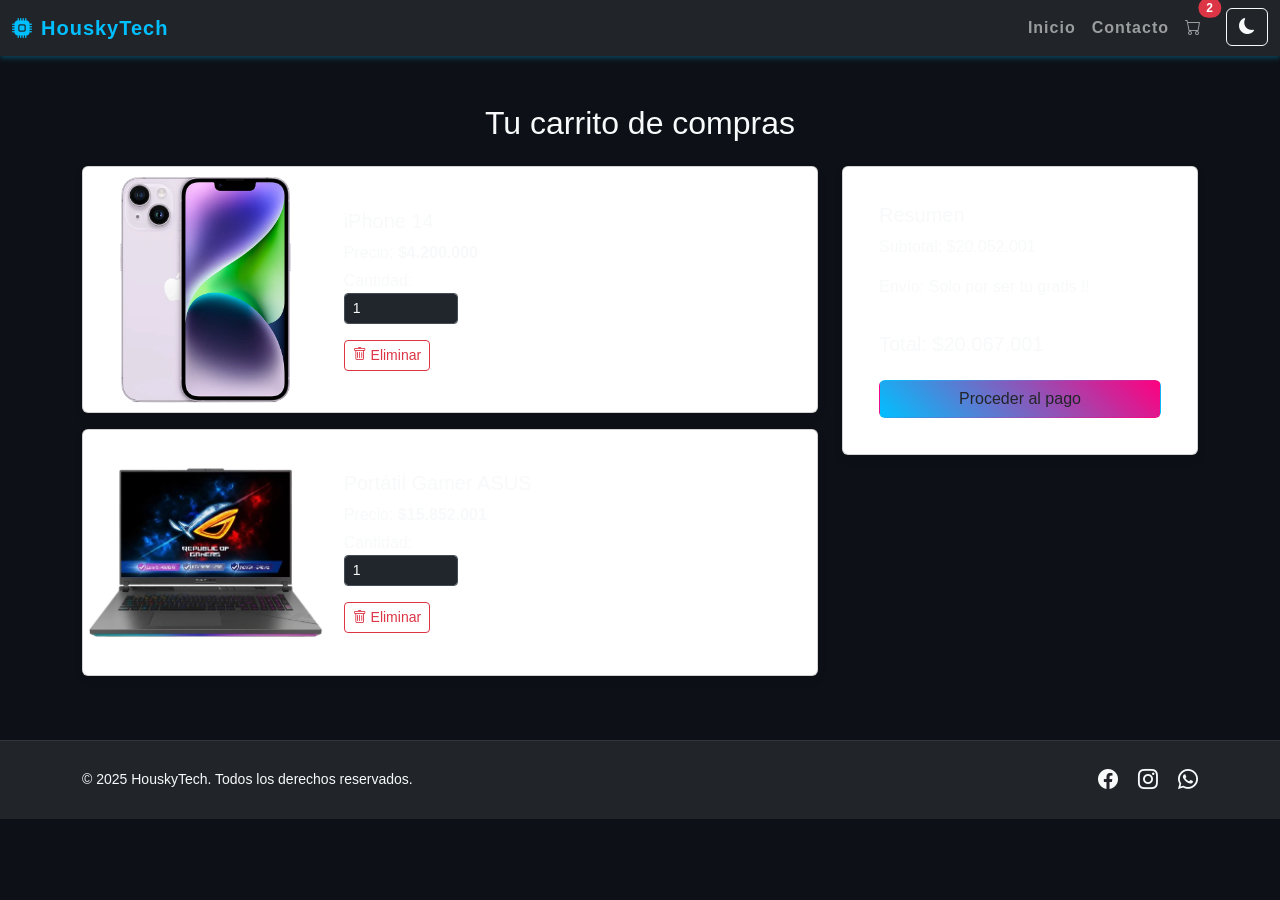
<file: Alexis/carrito.html>
<!DOCTYPE html>
<html lang="es">
<head>
    <meta charset="UTF-8" />
    <meta name="viewport" content="width=device-width, initial-scale=1.0" />
    <title>Carrito - HouskyTech</title>
<link rel="stylesheet" href="https://cdn.jsdelivr.net/npm/bootstrap@5.3.3/dist/css/bootstrap.min.css" />
    <link rel="stylesheet" href="https://cdn.jsdelivr.net/npm/bootstrap-icons@1.10.5/font/bootstrap-icons.css" />
    <link rel="stylesheet" href="/css/alexis.css" />
    <link rel="icon" type="image/x-icon" href="/images/favicon.ico">
    <link
    href="https://fonts.googleapis.com/css2?family=Michroma&display=swap"
    rel="stylesheet"
    />
    <link
    href="https://cdn.jsdelivr.net/npm/bootstrap@5.3.7/dist/css/bootstrap.min.css"
    rel="stylesheet"
    integrity="sha384-LN+7fdVzj6u52u30Kp6M/trliBMCMKTyK833zpbD+pXdCLuTusPj697FH4R/5mcr"
    />
    <link rel="stylesheet" href="https://cdn.jsdelivr.net/npm/bootstrap-icons@1.10.5/font/bootstrap-icons.css">
    <link rel="preconnect" href="https://fonts.googleapis.com" />
    <link rel="preconnect" href="https://fonts.gstatic.com" crossorigin />
</head>
</head>
<body class="pagina-carrito">
    <!-- nav -->
<header>     
    <nav class="navbar navbar-expand-lg navbar-dark bg-dark sticky-top">
        <div class="container-fluid">
            <a class="navbar-brand" href="/pages/alexis.html">
                <i class="bi bi-cpu-fill me-2"></i>HouskyTech
            </a>
        <button class="navbar-toggler" type="button" data-bs-toggle="collapse" data-bs-target="#navbarContent">
            <span class="navbar-toggler-icon"></span>
        </button>
        <!-- opciones del nav -->
        <div class="collapse navbar-collapse" id="navbarContent">
            <ul class="navbar-nav ms-auto">
                <li class="nav-item"><a class="nav-link" href="/pages/alexis.html">Inicio</a></li>
                <!-- <li class="nav-item"><a class="nav-link active" href="#">Productos</a></li> -->
                <li class="nav-item"><a class="nav-link" href="#contacto">Contacto</a></li>
            
            <!-- Imagen pal carro-->
            <li class="nav-item">
                <a class="nav-link position-relative" href="">
                <i class="bi bi-cart"></i>
                    <span class="position-absolute top-0 start-100 translate-middle badge rounded-pill bg-danger">
                        2   
                    </span>
                </a>
            </li>
            <!-- modo oscuro -->
                <li class="nav-item">
                    <button id="modoOscuroBtn" class="btn btn-outline-light ms-3">
                        <i class="bi bi-moon-fill"></i>
                    </button>
                </li>
            </ul>
        </div>
        </div>
    </nav>
</header>
<!--  -->
<section>
    <main class="container my-5">
        <h2 class="text-center text-light mb-4">Tu carrito de compras</h2>
        <div class="row">
            <!-- Lista de productos -->
            <div class="col-md-8">
                <!-- item iphone -->
                <div class="card mb-3 carrito-item hover-scale">
                    <div class="row g-0 align-items-center">
                        <div class="col-4">
                            <img src="/images/iphone 14.webp" class="img-fluid rounded-start" alt="iPhone 14" />
                        </div>
                        <div class="col-8">
                            <div class="card-body text-light">
                                <h5 class="card-title">iPhone 14</h5>
                                <p class="card-text mb-1">Precio: <strong>$4.200.000</strong></p>
                                <p class="card-text">Cantidad: <input type="number" class="form-control form-control-sm w-25 cantidad-input" value="1" min="1" data-precio="4200000" /></p>
                                <button class="btn btn-sm btn-outline-danger"><i class="bi bi-trash"></i> Eliminar</button>
                            </div>
                        </div>
                    </div>
                </div>
                <!-- item pc -->
                <div class="card mb-3 carrito-item">
                    <div class="row g-0 align-items-center">
                        <div class="col-4">
                            <img src="/images/Portatil_gamer-removebg-preview.png" class="img-fluid rounded-start" alt="Portátil Gamer" />
                        </div>
                        <div class="col-8">
                            <div class="card-body text-light">
                                <h5 class="card-title">Portátil Gamer ASUS</h5>
                                <p class="card-text mb-1">Precio: <strong>$15.852.001</strong></p>
                                <p class="card-text">Cantidad: <input type="number" class="form-control form-control-sm w-25 cantidad-input" value="1" min="1" data-precio="15852001" /></p>
                                <button class="btn btn-sm btn-outline-danger"><i class="bi bi-trash"></i> Eliminar</button>
                            </div>
                        </div>
                    </div>
                </div>
            </div>
            <!-- Resumen del pedido -->
            <div class="col-md-4">
                <div class="card resumen-carrito text-light">
                    <div class="card-body">
                        <h5 class="card-title">Resumen</h5>
                        <p class="card-text">Subtotal: $<span id="subtotal">20.052.001</span></p>
                        <p class="card-text">Envío: <span id="envio">Solo por ser tu gratis !!</span></p>
                        <hr class="border-light">
                        <h5>Total: $<span id="total">20.067.001</span></h5>
                        <a href="" class="btn boton-carrito btn-glow w-100 mt-3">Proceder al pago</a>
                    </div>
                </div>
            </div>
        </div>
    </main>
</section>
<!-- FOOTER -->
<footer id="contacto" class="bg-dark text-light py-4">
    <div class="container">
        <div class="row text-center text-md-start align-items-center">  
            <!-- Texto -->
            <div class="col-12 col-md-6 mb-3 mb-md-0">
                <p class="mb-0">&copy; 2025 HouskyTech. Todos los derechos reservados.</p>
            </div>
            <!-- Redes sociales -->
            <div class="col-12 col-md-6 text-center text-md-end">
                <a href="#" class="text-light me-3"><i class="bi bi-facebook fs-5"></i></a>
                <a href="https://www.instagram.com/alexhousky/" target="_blank" class="text-light me-3"><i class="bi bi-instagram fs-5"></i></a>
                <a href="#" class="text-light"><i class="bi bi-whatsapp fs-5"></i></a>
            </div>
        </div>
    </div>
</footer>
<script src="/Alexis/js.js"></script>
<script src="https://cdn.jsdelivr.net/npm/bootstrap@5.3.7/dist/js/bootstrap.bundle.min.js"></script>
</body>
</html>
</file>
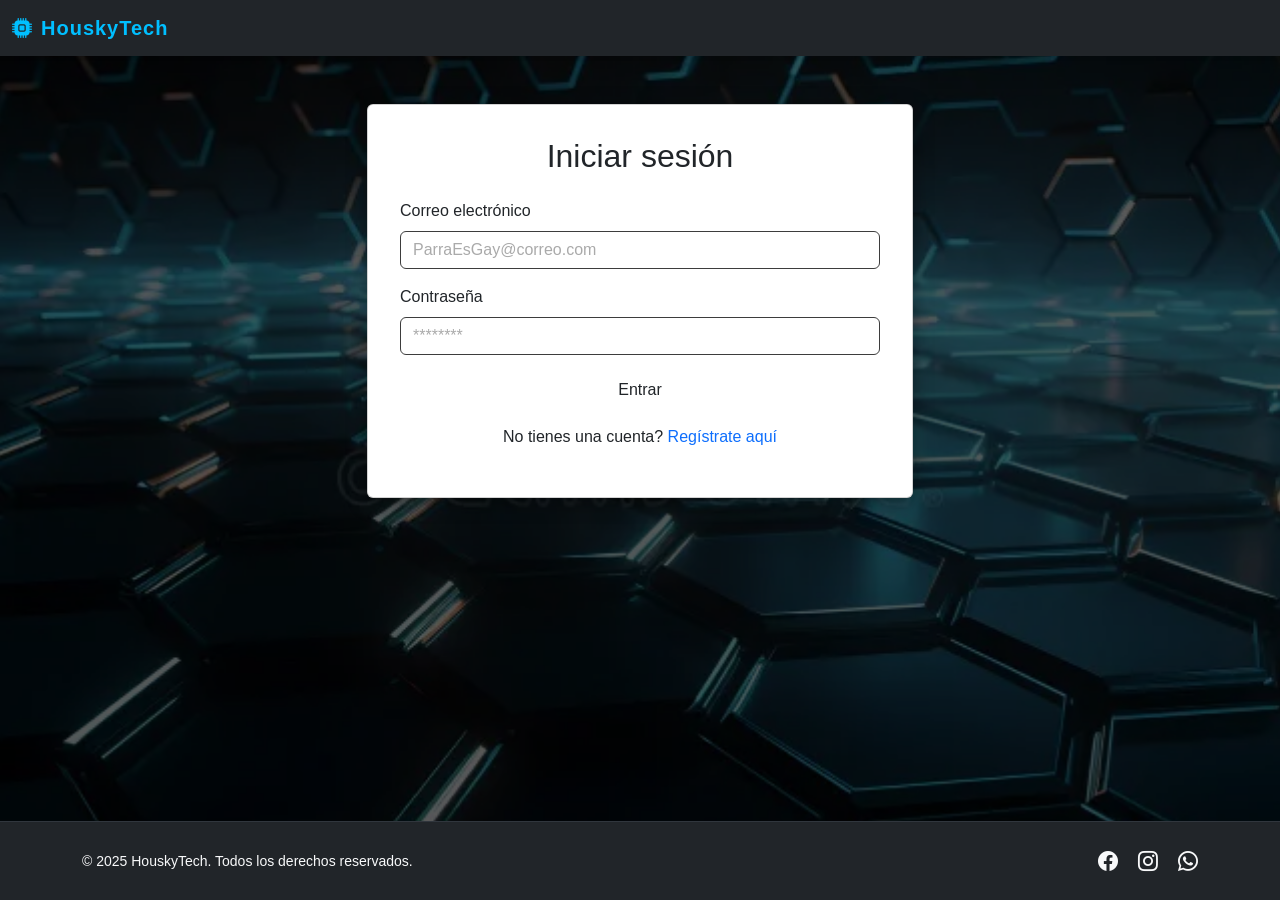
<file: Alexis/login.html>
<!DOCTYPE html>
<html class="html-login" lang="es">
<head >
    <meta charset="UTF-8" />
    <meta name="viewport" content="width=device-width, initial-scale=1.0" />
    <title>Incio Sesion - HouskyTech</title>
    <link href="https://cdn.jsdelivr.net/npm/bootstrap@5.3.7/dist/css/bootstrap.min.css" rel="stylesheet" />
    <link rel="stylesheet" href="https://cdn.jsdelivr.net/npm/bootstrap-icons@1.10.5/font/bootstrap-icons.css" />
    <link rel="stylesheet" href="/css/alexis.css" />
    <link rel="icon" type="image/x-icon" href="/images/favicon.ico">
    <link
    href="https://fonts.googleapis.com/css2?family=Michroma&display=swap"
    rel="stylesheet"
    />
    <link
    href="https://cdn.jsdelivr.net/npm/bootstrap@5.3.7/dist/css/bootstrap.min.css"
    rel="stylesheet"
    integrity="sha384-LN+7fdVzj6u52u30Kp6M/trliBMCMKTyK833zpbD+pXdCLuTusPj697FH4R/5mcr"
    />
    <link rel="preconnect" href="https://fonts.googleapis.com" />
    <link rel="preconnect" href="https://fonts.gstatic.com" crossorigin />
</head>
<body class="pagina-login">
<!-- nav -->
<header>
    <nav class="navbar navbar-dark bg-dark shadow-sm">
        <div class="container-fluid">
            <a class="navbar-brand fw-bold" href="/index.html">
                <i class="bi bi-cpu-fill me-2"></i>HouskyTech
            </a>
        </div>
    </nav>
</header>
<!-- login -->
<section>
<main class="container my-5">
    <div class="row justify-content-center">
        <div class="col-12 col-sm-10 col-md-8 col-lg-6">
            <div class="card form-login">
                <h2 class="text-center mb-4">Iniciar sesión</h2>
                <form>
                    <!-- corrweo -->
                    <div class="mb-3">
                        <label for="email" class="form-label">Correo electrónico</label>
                        <input type="email" class="form-control" id="email" placeholder="ParraEsGay@correo.com" required>
                    </div>
                    <!-- contraseña -->
                    <div class="mb-3">
                        <label for="password" class="form-label">Contraseña</label>
                        <input type="password" class="form-control" id="password" placeholder="********" required>
                    </div>
                    <!-- boton pal login -->
                    <a href="/pages/alexis.html" class="btn boton-registro w-100">Entrar</a>
                </form>
                <!-- por si no tiene cuenta -->
                <div>
                    <p class="text-center mt-3">
                        No tienes una cuenta? 
                        <a href="/Alexis/registro.html" class="text-decoration-none">Regístrate aquí</a>
                    </p>
                </div>
            </div>
        </div>
    </div>
</main>
</section>

<!-- footer -->
<footer class="bg-dark text-light py-4 mt-auto">
    <div class="container">
        <div class="row text-center text-md-start align-items-center">
            <div class="col-12 col-md-6 mb-3 mb-md-0">
                <p class="mb-0">&copy; 2025 HouskyTech. Todos los derechos reservados.</p>
            </div>
            <div class="col-12 col-md-6 text-center text-md-end">
                <a href="#" class="text-light me-3"><i class="bi bi-facebook fs-5"></i></a>
                <a href="https://www.instagram.com/alexhousky/" target="_blank" class="text-light me-3"><i class="bi bi-instagram fs-5"></i></a>
                <a href="#" class="text-light"><i class="bi bi-whatsapp fs-5"></i></a>
            </div>
        </div>
    </div>
</footer>

<script src="https://cdn.jsdelivr.net/npm/bootstrap@5.3.3/dist/js/bootstrap.bundle.min.js"></script>
<script src="/Alexis/js.js"></script>
</body>
</html>
</file>
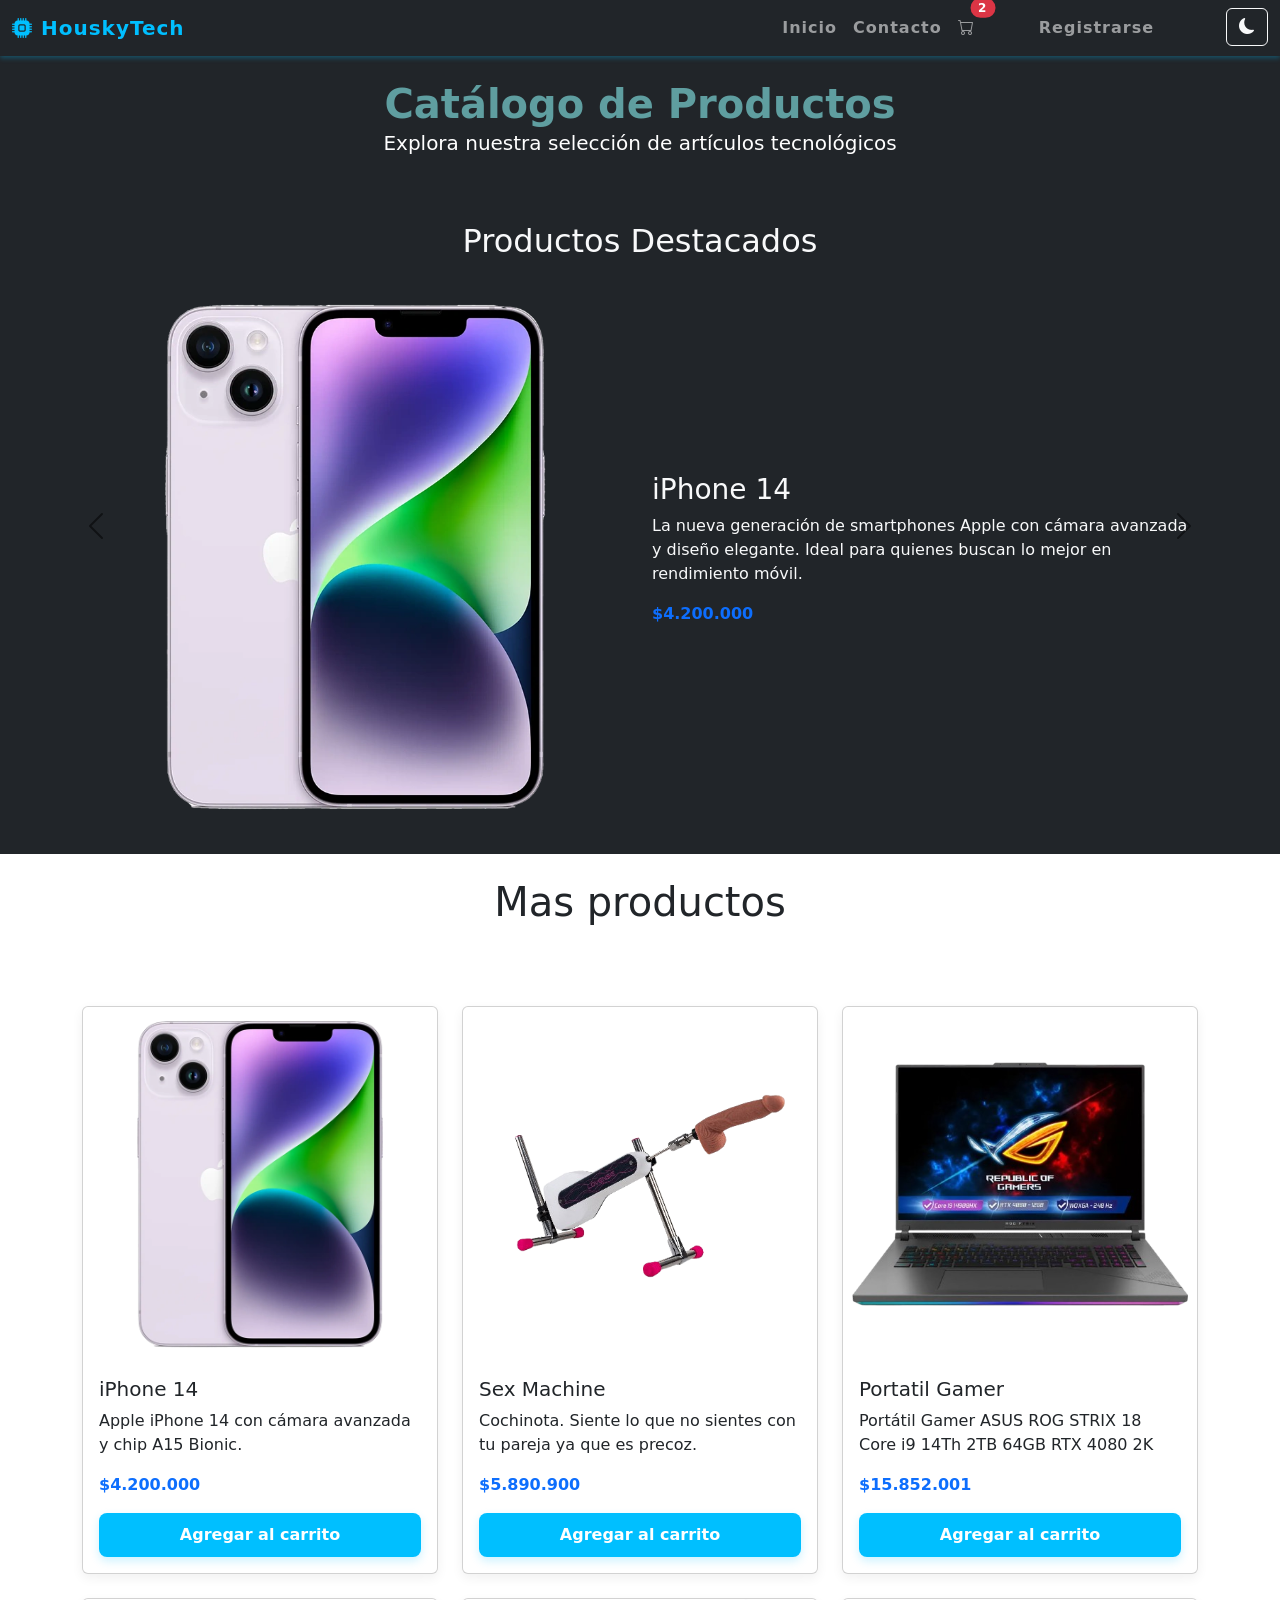
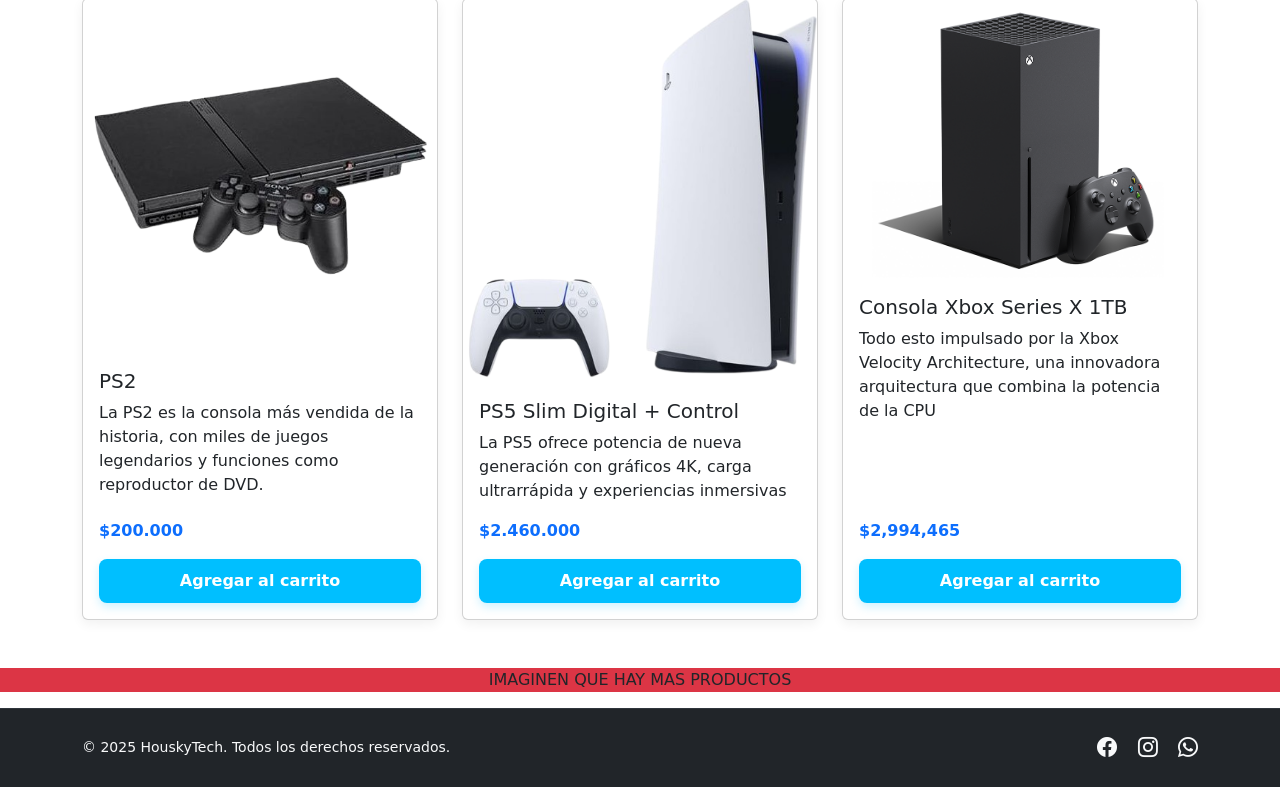
<file: Alexis/productos.html>
<!DOCTYPE html>
<html lang="es">
<head>
    <meta charset="UTF-8" />
    <meta name="viewport" content="width=device-width, initial-scale=1" />
    <title>Productos  HouskyTech</title>
    <link rel="stylesheet" href="https://cdn.jsdelivr.net/npm/bootstrap@5.3.3/dist/css/bootstrap.min.css" />
    <link rel="stylesheet" href="https://cdn.jsdelivr.net/npm/bootstrap-icons@1.10.5/font/bootstrap-icons.css" />
    <link rel="stylesheet" href="/css/alexis.css" />
    <link rel="icon" type="image/x-icon" href="/images/favicon.ico">
    <link
    href="https://fonts.googleapis.com/css2?family=Michroma&display=swap"
    rel="stylesheet"
    />
    <link
    href="https://cdn.jsdelivr.net/npm/bootstrap@5.3.7/dist/css/bootstrap.min.css"
    rel="stylesheet"
    integrity="sha384-LN+7fdVzj6u52u30Kp6M/trliBMCMKTyK833zpbD+pXdCLuTusPj697FH4R/5mcr"
    crossorigin="anonymous"
    />
    <link rel="stylesheet" href="https://cdn.jsdelivr.net/npm/bootstrap-icons@1.10.5/font/bootstrap-icons.css">
    <link rel="preconnect" href="https://fonts.googleapis.com" />
    <link rel="preconnect" href="https://fonts.gstatic.com" crossorigin />
</head>
<body class="pagina-productos">

    <!-- nav -->
<header>     
    <nav class="navbar navbar-expand-lg navbar-dark bg-dark sticky-top">
        <div class="container-fluid">
            <a class="navbar-brand" href="/pages/alexis.html">
                <i class="bi bi-cpu-fill me-2"></i>HouskyTech
            </a>
        <button class="navbar-toggler" type="button" data-bs-toggle="collapse" data-bs-target="#navbarContent">
            <span class="navbar-toggler-icon"></span>
        </button>
        <!-- opciones del nav -->
        <div class="collapse navbar-collapse" id="navbarContent">
            <ul class="navbar-nav ms-auto">
                <li class="nav-item"><a class="nav-link" href="/pages/alexis.html">Inicio</a></li>
                <!-- <li class="nav-item"><a class="nav-link active" href="#">Productos</a></li> -->
                <li class="nav-item"><a class="nav-link" href="#contacto">Contacto</a></li>
            
            <!-- Imagen pal carro-->
            <li class="nav-item">
                <a class="nav-link position-relative" href="">
                <i class="bi bi-cart"></i>
                    <span class="position-absolute top-0 start-100 translate-middle badge rounded-pill bg-danger">
                        2   
                    </span>
                </a>
            </li>
            <!-- registro -->
            <li class="nav-link" >
                <a href="/Alexis/Registro.html" class="enlace-limpio  m-5" style="text-decoration: none;">Registrarse</a>
            </li>
            <!-- modo oscuro -->
                <li class="nav-item">
                    <button id="modoOscuroBtn" class="btn btn-outline-light ms-3">
                        <i class="bi bi-moon-fill"></i>
                    </button>
                </li>
            </ul>
        </div>
        </div>
    </nav>
</header>
<!-- section titulo  -->
<section class="bg-dark text-white text-center py-4 fade-in" id="titulo">
    <div class="container">
        <h1 class="mb-0">Catálogo de Productos</h1>
        <p class="lead">Explora nuestra selección de artículos tecnológicos</p>
    </div>
</section>
<!-- carousel de productod -->  <!-- las    imagenes no son png por eso se ven asi -->
<section class="fade-in">
    <div id="carouselProductos" class="carousel slide carousel-dark bg-dark text-light py-4" data-bs-ride="carousel" data-bs-interval="3000"> <!-- 3  putas horas para hacer un malparido carousel, esta vuelta es increible-->
        <div class="container">
            <h2 class="text-center mb-4">Productos Destacados</h2>
            <div class="carousel-inner">
                <!-- imagen 1 -->
                <div class="carousel-item active">
                    <div class="row align-items-center">
                        <div class="col-md-6">
                            <img src="/images/iphone 14.webp" class="d-block w-100 rounded" alt="iPhone14">
                        </div>
                        <!-- texto imagen 1 -->
                        <div class="col-md-6">
                            <h3>iPhone 14</h3>
                            <p>La nueva generación de smartphones Apple con cámara avanzada y diseño elegante. Ideal para quienes buscan lo mejor en rendimiento móvil.</p>
                            <p class="text-primary fw-bold">$4.200.000</p>
                        </div>
                    </div>
                </div>
                <!-- imagen 2 -->
                <div class="carousel-item">
                    <div class="row align-items-center">
                        <div class="col-md-6">
                            <img src="/images/sexmachine-removebg-preview.png" class="d-block w-100 rounded" alt="sexmachine">
                        </div> 
                        <!-- texto imagen 2 -->
                        <div class="col-md-6">
                            <h3>Sex Machine</h3>
                            <p>Cochinota. Siente lo que no sientes con tu pareja ya que es precoz.</p>
                            <p class="text-primary fw-bold">$5.890.900</p>
                        </div>
                    </div>
                </div>
                <!-- imagen 3 -->
                <div class="carousel-item">
                    <div class="row align-items-center">
                        <div class="col-md-6">
                            <img src="/images/Portatil_gamer-removebg-preview.png" class="d-block w-100 rounded" alt="Portatil">
                        </div>
                        <!-- texto imagen 3 -->
                        <div class="col-md-6">
                            <h3>Portatil Gamer</h3>
                            <p>Portátil Gamer ASUS ROG STRIX 18 Core i9 14Th 2TB 64GB RTX 4080 2K</p>
                            <p class="text-primary fw-bold">$15.852.001</p>
                        </div>
                    </div>
                </div>
            </div>
        <!-- mover carousel -->
        <button class="carousel-control-prev" type="button" data-bs-target="#carouselProductos" data-bs-slide="prev">
            <span class="carousel-control-prev-icon"></span>
        </button>
        <button class="carousel-control-next" type="button" data-bs-target="#carouselProductos" data-bs-slide="next">
            <span class="carousel-control-next-icon"></span>
        </button>
        </div>
    </div>
</section>
    <!-- texto temporal --> 
    <div class="text-center py-4">
        <h1>
            Mas productos 
        </h1>
    </div>
    <!-- section productos -->
    <section class="container py-5 fade-in">
        <div class="row row-cols-1 row-cols-md-3 g-4">
            <!-- Producto 1 -->
            <div class="col">
                <div class="card h-100 d-flex flex-column">
                    <img src="/images/iphone 14.webp" class="card-img-top" alt="producto1">
                    <div class="card-body d-flex flex-column">
                        <h5 class="card-title">iPhone 14</h5>
                        <p class="card-text flex-grow-1">Apple iPhone 14 con cámara avanzada y chip A15 Bionic.</p>
                        <p class="text-primary fw-bold">$4.200.000</p>
                        <button class="boton-producto">Agregar al carrito</button>
                    </div>
                </div>
            </div>
            <!-- Producto 2 -->
            <div class="col">
                <div class="card h-100 d-flex flex-column">
                    <img src="/images/sexmachine-removebg-preview.png" class="card-img-top" alt="producto2">
                    <div class="card-body d-flex flex-column">
                        <h5 class="card-title">Sex Machine</h5>
                        <p class="card-text flex-grow-1">Cochinota. Siente lo que no sientes con tu pareja ya que es precoz.</p>
                        <p class="text-primary fw-bold">$5.890.900</p>
                        <button class="boton-producto">Agregar al carrito</button>
                    </div>
                </div>
            </div>
            <!-- Producto 3 -->
            <div class="col">
                <div class="card h-100 d-flex flex-column">
                    <img src="/images/Portatil_gamer-removebg-preview.png" class="card-img-top" alt="producto3">
                    <div class="card-body d-flex flex-column">
                        <h5 class="card-title">Portatil Gamer</h5>
                        <p class="card-text flex-grow-1">Portátil Gamer ASUS ROG STRIX 18 Core i9 14Th 2TB 64GB RTX 4080 2K</p>
                        <p class="text-primary fw-bold">$15.852.001</p>
                        <button class="boton-producto">Agregar al carrito</button>
                    </div>
                </div>
            </div>
            <!-- Producto 4 -->
            <div class="col">
                <div class="card h-100 d-flex flex-column">
                    <img src="/images/ps2-removebg-preview.png" class="card-img-top" alt="producto4">
                    <div class="card-body d-flex flex-column">
                        <h5 class="card-title">PS2</h5>
                        <p class="card-text flex-grow-1">
                            La PS2 es la consola más vendida de la historia, con miles de juegos legendarios y funciones como reproductor de DVD.  
                        </p>
                        <p class="text-primary fw-bold">$200.000</p>
                        <button class="boton-producto">Agregar al carrito</button>
                    </div>
                </div>
            </div>    
            <!--  Producto 5 -->
            <div class="col">
                <div class="card h-100 d-flex flex-column">
                    <img src="/images/ps5_new-removebg-preview.png" class="card-img-top" alt="producto5">
                    <div class="card-body d-flex flex-column">
                        <h5 class="card-title">PS5 Slim Digital + Control</h5>
                        <p class="card-text flex-grow-1">
                            La PS5 ofrece potencia de nueva generación con gráficos 4K, carga ultrarrápida y experiencias inmersivas
                        </p>
                        <p class="text-primary fw-bold">$2.460.000</p>
                        <button class="boton-producto">Agregar al carrito</button>
                    </div>
                </div>
            </div>
            <!--  Producto 6 -->
            <div class="col">
                <div class="card h-100 d-flex flex-column">
                    <img src="/images/xbox.png" class="card-img-top" alt="producto6">
                    <div class="card-body d-flex flex-column">
                        <h5 class="card-title">Consola Xbox Series X 1TB</h5>
                        <p class="card-text flex-grow-1">
                            Todo esto impulsado por la Xbox Velocity Architecture, una innovadora arquitectura que combina la potencia de la CPU
                        </p>
                        <p class="text-primary fw-bold">$2,994,465</p>
                        <button class="boton-producto">Agregar al carrito</button>
                    </div>
                </div>
            </div>
        </div>
    </section>
    <!-- texto 0 relevante pq me dio pereza poner mas productos -->
    <p class="text-center bg-danger fade-in">IMAGINEN QUE HAY MAS PRODUCTOS</p>
<!-- Footer -->
<footer id="contacto" class="bg-dark text-light py-4">
    <div class="container">
        <div class="row text-center text-md-start align-items-center">  
            <!-- Texto -->
            <div class="col-12 col-md-6 mb-3 mb-md-0">
                <p class="mb-0">&copy; 2025 HouskyTech. Todos los derechos reservados.</p>
            </div>
            <!-- Redes sociales -->
            <div class="col-12 col-md-6 text-center text-md-end">
                <a href="#" class="text-light me-3"><i class="bi bi-facebook fs-5"></i></a>
                <a href="https://www.instagram.com/alexhousky/" target="_blank" class="text-light me-3"><i class="bi bi-instagram fs-5"></i></a>
                <a href="#" class="text-light"><i class="bi bi-whatsapp fs-5"></i></a>
            </div>
        </div>
    </div>
</footer>


<script
    src="https://cdn.jsdelivr.net/npm/bootstrap@5.3.7/dist/js/bootstrap.bundle.min.js"
    integrity="sha384-ndDqU0Gzau9qJ1lfW4pNLlhNTkCfHzAVBReH9diLvGRem5+R9g2FzA8ZGN954O5Q"
    crossorigin="anonymous"
    ></script>
    <script src="/Alexis/js.js"></script>
</body>
</html>
</file>
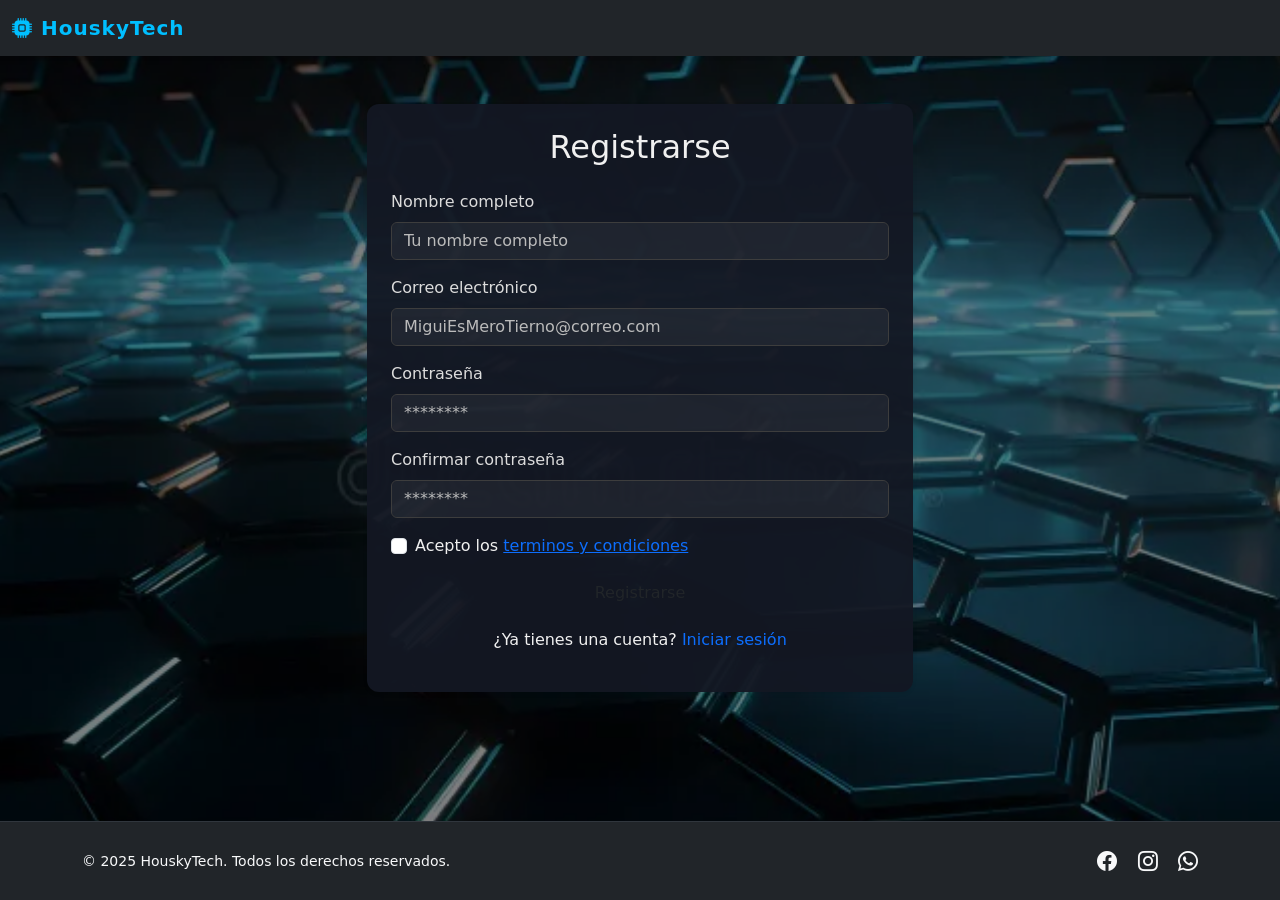
<file: Alexis/Registro.html>
<!DOCTYPE html>
<html class="html-registro" lang="es">
<head >
    <meta charset="UTF-8" />
    <meta name="viewport" content="width=device-width, initial-scale=1.0" />
    <title>Registro - HouskyTech</title>
    <link href="https://cdn.jsdelivr.net/npm/bootstrap@5.3.7/dist/css/bootstrap.min.css" rel="stylesheet" />
    <link rel="stylesheet" href="https://cdn.jsdelivr.net/npm/bootstrap-icons@1.10.5/font/bootstrap-icons.css" />
    <link rel="stylesheet" href="/css/alexis.css" />
    <link rel="icon" type="image/x-icon" href="/images/favicon.ico">
    <link
    href="https://fonts.googleapis.com/css2?family=Michroma&display=swap"
    rel="stylesheet"
    />
    <link
    href="https://cdn.jsdelivr.net/npm/bootstrap@5.3.7/dist/css/bootstrap.min.css"
    rel="stylesheet"
    integrity="sha384-LN+7fdVzj6u52u30Kp6M/trliBMCMKTyK833zpbD+pXdCLuTusPj697FH4R/5mcr"
    />
    <link rel="preconnect" href="https://fonts.googleapis.com" />
    <link rel="preconnect" href="https://fonts.gstatic.com" crossorigin />
</head>

<body class="pagina-registro">
    <!-- nav -->
<header>
    <nav class="navbar navbar-expand-lg navbar-dark bg-dark shadow-sm">
        <div class="container-fluid">
            <a class="navbar-brand fw-bold" href="/pages/alexis.html">
                <i class="bi bi-cpu-fill me-2"></i>HouskyTech
            </a>
        </div>
    </nav>
</header>
<!-- registro -->
<section>
<main class="container my-5">
    <div class="row justify-content-center">
        <div class="col-12 col-sm-10 col-md-8 col-lg-6">
            <div class="card shadow-sm p-4" id="form-registro">
                <h2 class="text-center mb-4">Registrarse</h2>
                <form>
                    <!-- nombre -->
                    <div class="mb-3">
                        <label for="nombre" class="form-label">Nombre completo</label>
                        <input type="text" class="form-control" id="nombre" placeholder="Tu nombre completo" required>
                    </div>
                    <!-- correo -->
                    <div class="mb-3">
                        <label for="email" class="form-label">Correo electrónico</label>
                        <input type="email" class="form-control" id="email" placeholder="MiguiEsMeroTierno@correo.com" required>
                    </div>
                    <!-- contraseña -->
                    <div class="mb-3">
                        <label for="password" class="form-label">Contraseña</label>
                        <input type="password" class="form-control" id="password" placeholder="********" required>
                    </div>
                    <!-- confirmar contra -->
                    <div class="mb-3">
                        <label for="confirmar" class="form-label">Confirmar contraseña</label>
                        <input type="password" class="form-control" id="confirmar" placeholder="********" required>
                    </div>
                    <!-- terminos -->
                    <div class="form-check mb-3">
                        <input class="form-check-input" type="checkbox" id="terminos" required>
                        <label class="form-check-label" for="terminos">
                        Acepto los <a href="https://youtu.be/oM9fUlGET-w?si=4KBbj_tVxnbM6u4T" target="_blank" class="text-primary">terminos y condiciones</a>
                        </label>
                    </div>
                    <!-- boton pa registrarse -->
                    <a href="/pages/alexis.html" class="btn boton-registro w-100">Registrarse</a>
                </form>
                <!-- ejemplo si ya tiene cuenta -->
                <section>
                    <p class="text-center mt-3">
                        ¿Ya tienes una cuenta?
                        <a href="/Alexis/login.html" class="text-decoration-none">Iniciar sesión</a>
                    </p>
                </section>
            </div>
        </div>
    </div>
</main>
</section>
<!-- footer -->
<footer class="bg-dark text-light py-4 mt-auto">
    <div class="container">
        <div class="row text-center text-md-start align-items-center">
            <div class="col-12 col-md-6 mb-3 mb-md-0">
                <p class="mb-0">&copy; 2025 HouskyTech. Todos los derechos reservados.</p>
            </div>
            <div class="col-12 col-md-6 text-center text-md-end">
                <a href="#" class="text-light me-3"><i class="bi bi-facebook fs-5"></i></a>
                <a href="https://www.instagram.com/alexhousky/" target="_blank" class="text-light me-3"><i class="bi bi-instagram fs-5"></i></a>
                <a href="#" class="text-light"><i class="bi bi-whatsapp fs-5"></i></a>
            </div>
        </div>
    </div>
</footer>

<script src="https://cdn.jsdelivr.net/npm/bootstrap@5.3.3/dist/js/bootstrap.bundle.min.js"></script>
<script src="/Alexis/js.js"></script>
</body>
</html>
</file>
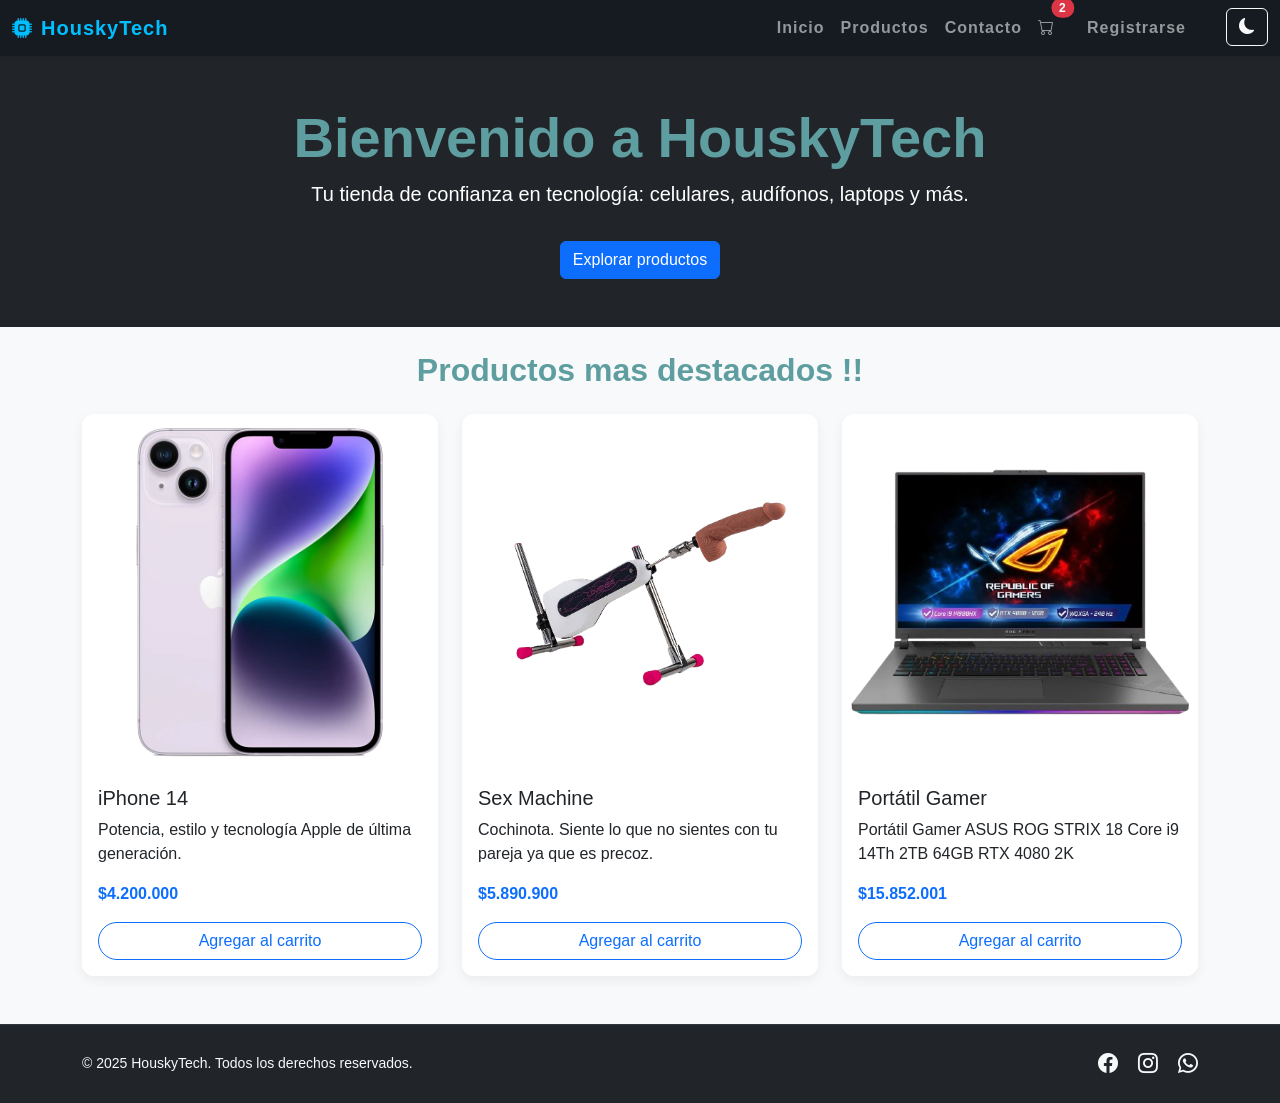
<file: pages/alexis.html>
<!DOCTYPE html>
<html lang="en">
<head>
    <meta charset="UTF-8" />
    <meta name="viewport" content="width=device-width, initial-scale=1.0" />
    <title>HouskyTech | Electrónica y Tecnología</title>
    <link
    href="https://cdn.jsdelivr.net/npm/bootstrap@5.3.7/dist/css/bootstrap.min.css"
    rel="stylesheet"
    integrity="sha384-LN+7fdVzj6u52u30Kp6M/trliBMCMKTyK833zpbD+pXdCLuTusPj697FH4R/5mcr"
    crossorigin="anonymous"
    />
    <link rel="stylesheet" href="https://cdn.jsdelivr.net/npm/bootstrap-icons@1.10.5/font/bootstrap-icons.css">
    <link rel="stylesheet" href="/css/alexis.css" />
    <link rel="preconnect" href="https://fonts.googleapis.com" />
    <link rel="preconnect" href="https://fonts.gstatic.com" crossorigin />
    <link
    href="https://fonts.googleapis.com/css2?family=Michroma&display=swap"
    rel="stylesheet"
    />
    <link rel="icon" type="image/x-icon" href="/images/favicon.ico">
    
</head>
<body>
<header>
    <nav class="navbar navbar-expand-lg navbar-dark bg-dark sticky-top shadow-sm">
        <div class="container-fluid">
        <!-- HouskyTech nav -->
            <a class="navbar-brand fw-bold" href="/index.html" target="_blank">
            <i class="bi bi-cpu-fill me-2"></i>HouskyTech
            </a>
            <!-- nav full responsiv e -->
            <button class="navbar-toggler" type="button" data-bs-toggle="collapse" data-bs-target="#navbarContent"
                aria-controls="navbarContent" aria-expanded="false" aria-label="Toggle navigation">
            <span class="navbar-toggler-icon"></span>
            </button>
            <!-- opciones nav -->
            <div class="collapse navbar-collapse" id="navbarContent">
                <ul class="navbar-nav ms-auto mb-2 mb-lg-0">
                <li class="nav-item">
                    <a class="nav-link" href="/index.html" target="_blank">Inicio</a>
                </li>
                <li class="nav-item">
                    <a class="nav-link" href="/Alexis/productos.html" target="_blank">Productos</a>
                </li>
                <li class="nav-item">
                    <a class="nav-link" href="#contacto">Contacto</a>
                </li>
                <!-- Imagen pal carro-->
                <li class="nav-item">
                    <a class="nav-link position-relative" href="/Alexis/carrito.html" target="_blank">
                    <i class="bi bi-cart"></i>
                        <span class="position-absolute top-0 start-100 translate-middle badge rounded-pill bg-danger">
                            2   
                        </span>
                    </a>
                </li>
        <!-- registro nav-->
                <li class="nav-link" >
                    <a href="/Alexis/Registro.html" class="enlace-limpio m-3" style="text-decoration: none;">Registrarse</a>
                </li>
                <!-- modo oscuro -->
                <li class="nav-item">
                    <button id="modoOscuroBtn" class="btn btn-outline-light ms-3">
                        <i class="bi bi-moon-fill"></i>
                    </button>
                </li>
                </ul>
            </div>
        </div>
    </nav>
</header>
<!-- section titulo -->
<section class="bg-dark text-white text-center py-5 mb-4 fade-in" id="titulo">
    <div class="container">
        <h1 class="display-4">Bienvenido a HouskyTech</h1>
        <p class="lead">Tu tienda de confianza en tecnología: celulares, audífonos, laptops y más.</p>
        <a href="/Alexis/productos.html" target="_blank" class="btn btn-primary mt-3">Explorar productos</a>
    </div>
</section>
<!-- productos super duper -->
<section class="container mb-5 fade-in">
    <h2 class="text-center mb-4">Productos mas destacados !! </h2>
    <div class="row row-cols-1 row-cols-md-3 g-4">
        <!-- producto 1 -->
        <div class="col">
            <div class="card h-100">
                <img src="/images/iphone 14.webp" class="card-img-top" alt="iPhone14">
                <div class="card-body">
                    <h5 class="card-title">iPhone 14</h5>
                    <p class="card-text">Potencia, estilo y tecnología Apple de última generación.</p>
                    <p class="text-primary fw-bold">$4.200.000</p>
                    <a href="/Alexis/carrito.html" class="btn btn-outline-primary w-100">Agregar al carrito</a>
                </div>
            </div>
        </div>
        <!-- producto 2 -->
        <div class="col">
            <div class="card h-100">
                <img src="/images/sexmachine-removebg-preview.png" class="card-img-top" alt="sexmachine">
                <div class="card-body">
                    <h5 class="card-title">Sex Machine</h5>
                    <p class="card-text">Cochinota. Siente lo que no sientes con tu pareja ya que es precoz.</p>
                    <p class="text-primary fw-bold">$5.890.900</p>
                    <a href="/Alexis/carrito.html" class="btn btn-outline-primary w-100">Agregar al carrito</a>
                </div>
            </div>
        </div>
        <!-- producto 3 -->
        <div class="col">
            <div class="card h-100">
                <img src="/images/Portatil_gamer-removebg-preview.png" class="card-img-top" alt="pcgamer">
                <div class="card-body">
                    <h5 class="card-title">Portátil Gamer</h5>
                    <p class="card-text">Portátil Gamer ASUS ROG STRIX 18 Core i9 14Th 2TB 64GB RTX 4080 2K</p>
                    <p class="text-primary fw-bold">$15.852.001</p>
                    <a href="/Alexis/carrito.html" class="btn btn-outline-primary w-100">Agregar al carrito</a>
                </div>
            </div>
        </div>
    </div>
</section>
<!-- footer -->
<footer id="contacto" class="bg-dark text-light py-4">
    <div class="container">
        <div class="row text-center text-md-start align-items-center">  
        <!-- copirai -->
            <div class="col-12 col-md-6 mb-3 mb-md-0">
                <p class="mb-0">&copy; 2025 HouskyTech. Todos los derechos reservados.</p>
            </div>
            <!-- Redes sociales -->
            <div class="col-12 col-md-6 text-center text-md-end">
                <a href="#" class="text-light me-3"><i class="bi bi-facebook fs-5"></i></a>
                <a href="https://www.instagram.com/alexhousky/" target="_blank" class="text-light me-3"><i class="bi bi-instagram fs-5"></i></a>
                <a href="#" class="text-light"><i class="bi bi-whatsapp fs-5"></i></a>
            </div>
        </div>
    </div>
</footer>

    <script
    src="https://cdn.jsdelivr.net/npm/bootstrap@5.3.7/dist/js/bootstrap.bundle.min.js"
    integrity="sha384-ndDqU0Gzau9qJ1lfW4pNLlhNTkCfHzAVBReH9diLvGRem5+R9g2FzA8ZGN954O5Q"
    crossorigin="anonymous"
    ></script>
    <script src="/Alexis/js.js"></script>
</body>
</html>
</file>
<file: css/alexis.css>
/* 
ALEXIS
*/
body {
  font-family: 'Segoe UI', Tahoma, Geneva, Verdana, sans-serif;
  background-color: #f1f4f9;
  color: #333;
}

html {
    scroll-behavior: smooth;
}

.enlace-limpio {
    text-decoration: none;
    color: inherit; 
}

.card-img-top {
  object-fit: cover;      
  width: 100%;             
}

.navbar {
  font-weight: bold;
  letter-spacing: 1px;
  box-shadow: 0 2px 4px rgba(0,0,0,0.1);
}

.navbar-brand {
  font-weight: bold;
  color: #00bfff !important;
  letter-spacing: 1px;
}

.nav-link {
  transition: color 0.3s ease;
}

.nav-link:hover {
  color: #00bfff !important;
}

.card {
  box-shadow: 0 4px 12px rgba(0, 0, 0, 0.06);
  transition: transform 0.3s ease, box-shadow 0.3s ease;
  border: none;
  border-radius: 12px;
}

.card:hover {
  transform: translateY(-5px);
  box-shadow: 0 8px 20px rgba(0, 0, 0, 0.1);
}

.btn-outline-primary {
  border-radius: 20px;
  transition: all 0.3s ease;
}

.btn-outline-primary:hover {
  background-color: #00bfff;
  border-color: #00bfff;
  color: #fff;
}

footer {
  background-color: #212529;
  color: #ccc;
  font-size: 14px;
  padding: 40px 0;
}

footer a {
  color: #00bfff;
  text-decoration: none;
}

footer a:hover {
  text-decoration: underline;
}

#titulo h1, h2 {
  font-weight: 700;
  color:cadetblue
}

@media (max-width: 768px) {
  .card-img-top {
    height: 160px;
}
footer {
    text-align: center;
}
}

.boton-producto {
  background-color: #00bfff;
  color: #fff;
  padding: 10px 20px;
  border: none;
  border-radius: 8px;
  font-weight: 600;
  font-size: 1rem;
  transition: all 0.3s ease;
  box-shadow: 0 4px 10px rgba(0, 191, 255, 0.2);
}

.boton-producto:hover {
  background-color: #009acd;
  color: #ffffff;
  box-shadow: 0 6px 14px rgba(0, 191, 255, 0.4);
  transform: translateY(-2px);
}

.boton-producto:active {
  transform: scale(0.96);
  box-shadow: none;
}

/* claramente el modo oscuro no lo hice yo */
/* === MODO OSCURO === */
body.dark-mode {
  background-color: #121212;
  color: #e0e0e0;
}

/* Navbar */
body.dark-mode .navbar {
  background-color: #1f1f1f !important;
}

/* Tarjetas / Cards */
body.dark-mode .card {
  background-color: #1e1e1e;
  color: #ffffff;
  border: 1px solid #333;
}

body.dark-mode .card .btn-outline-primary {
  border-color: #00bfff;
  color: #00bfff;
}

body.dark-mode .card .btn-outline-primary:hover {
  background-color: #00bfff;
  color: #fff;
}

/* Footer */
body.dark-mode footer {
  background-color: #101010;
  color: #ccc;
}

/* Links en modo oscuro */
body.dark-mode a {
  color: #00bfff;
}

body.dark-mode .nav-link.active {
  background-color: transparent !important;
}

/* lo de arriba son los estilos de la pag de productos y alexis.html */

/* estilos pag registros */
body.pagina-registro {
  background-image: url('/images/2\ fondo\ registro.jpg'); /* fondo imagen */
  background-size: cover;
  background-position: center;
  background-repeat: no-repeat;
  background-attachment: fixed; 
  min-height: 100vh;
}

body.pagina-registro::before {
  content: "";
  position: fixed;
  inset: 0;
  background: rgba(0, 0, 0, 0.5);
  z-index: -1;
}

body {
  background-color: #f8f9fa;
  font-family: 'Segoe UI', sans-serif;
}


.card {
  background-color: rgba(255, 255, 255, 0.95);
  border-radius: 12px;
}

body.dark-mode .card {
  background-color: rgba(30, 30, 30, 0.9);
}

#form-registro {
  background-color: rgba(20, 24, 35, 0.95); 
  color: #f0f0f0;
  border: none;
  border-radius: 12px;
  box-shadow: 0 4px 20px rgba(0, 0, 0, 0.4);
  padding: 2rem;
}

#form-registro .form-control {
  background-color: rgba(255, 255, 255, 0.05);
  border: 1px solid #3d3d3d;
  color: #e0e0e0;
}

#form-registro .form-control::placeholder {
  color: #bbbbbb;
}

#form-registro .form-label {
  color: #dcdcdc;
}


.boton-registro {
  background-color: #00bfff;
  color: #fff;
  font-weight: 600;
  border-radius: 8px;
  padding: 10px;
  transition: all 0.3s ease;
}

.boton-registro:hover {
  background-color: #009acd;
}

footer {
  position: relative;
  z-index: 1;
}


html.html-registro, body.pagina-registro {
  height: 100%;
}

body {
  display: flex;
  flex-direction: column;
}

main {
  flex: 1;
}


/* pag login */

body.pagina-login {
  background-image: url("/images/2\ fondo\ registro.jpg ");
  background-size: cover;
  background-position: center;
  background-repeat: no-repeat;
  background-attachment: fixed;
  min-height: 100vh;
  font-family: 'Segoe UI', sans-serif;
}

body.pagina-login::before {
  content: "";
  position: fixed;
  inset: 0;
  background: rgba(0, 0, 0, 0.65);
  z-index: -1;
}

.form-login {
  background-color: rgba(20, 24, 35, 0.95);
  color: #f1f1f1;
  border-radius: 12px;
  box-shadow: 0 4px 20px rgba(0, 0, 0, 0.4);
  padding: 2rem;
}

.form-login .form-control {
  background-color: rgba(255, 255, 255, 0.05);
  color: #f1f1f1;
  border: 1px solid #3d3d3d;
}

.form-login .form-control::placeholder {
  color: #aaa;
}

.boton-login {
  background-color: #00bfff;
  color: #fff;
  font-weight: 600;
  border-radius: 8px;
  padding: 10px;
  transition: all 0.3s ease;
}

.boton-login:hover {
  background-color: #0b5ed7;
}

/* Pag del carrito */

/* Fondo general de la página */
body.pagina-carrito {
  background-color: #0d1117;
  color: #f8f9fa;
  min-height: 100vh;
  display: flex;
  flex-direction: column;
  font-family: 'Segoe UI', Tahoma, Geneva, Verdana, sans-serif;
}

main {
  flex-grow: 1;
}

.carrito-item {
  background-color: #161b22;
  border: 1px solid #30363d;
  color: #f8f9fa;
  transition: 0.5s;
}

.carrito-item:hover {
  box-shadow: 0 0 12px rgba(0, 191, 255, 0.4);
}

.resumen-carrito {
  background-color: #1c2128;
  border: 1px solid #30363d;
  padding: 20px;
  color: #f8f9fa;
}

.boton-carrito {
  background: linear-gradient(45deg, #00BFFF, #FF007F);
  border: none;
  color: white;
  font-weight: bold;
  transition: 0.3s;
}

.boton-carrito:hover {
  background: linear-gradient(45deg, #FF007F, #00BFFF);
  transform: scale(1.03);
}

input[type="number"] {
  background-color: #21262d;
  border: 1px solid #444c56;
  color: #f8f9fa;
}

/* nav, afecta los nav de la pag productos y carrito */
.navbar {
  background-color: #161b22 !important;
  box-shadow: 0 2px 5px rgba(0, 191, 255, 0.3);
}

footer {
  background-color: #161b22;
  border-top: 1px solid #30363d;
  color: #f8f9fa;
}

footer a:hover {
  color: #00BFFF;
  transform: scale(1.1);
}

/* Modo oscuro general */
/* body.modo-oscuro {
  background-color: #121212;
  color: #f1f1f1;
}

body.modo-oscuro .navbar {
  background-color: #1c1c1c !important;
}

body.modo-oscuro footer {
  background-color: #1c1c1c !important;
  color: #f1f1f1;
}

body.modo-oscuro .carrito-item,
body.modo-oscuro .resumen-carrito {
  background-color: #1e1e1e;
  border-color: #333;
}

body.modo-oscuro .form-check-label,
body.modo-oscuro .card-title,
body.modo-oscuro .card-text {
  color: #f1f1f1;
}

body.modo-oscuro .mi-boton {
  background-color: #0d6efd;
  color: white;
}

body.modo-oscuro .mi-boton:hover {
  background-color: #0b5ed7;
} */

/* ====== ANIMACIONES SUAVES ====== */

/* ==== ANIMACIONES FADE-IN ==== */

.fade-in {
  opacity: 0;
  transform: translateY(30px);
  animation: fadeInUp 0.8s ease-out forwards;
}

@keyframes fadeInUp {
  to {
    opacity: 1;
    transform: translateY(0);
  }
}

/* Retrasos opcionales para elementos secuenciales */
.fade-delay-1 { animation-delay: 0.3s; }
.fade-delay-2 { animation-delay: 0.6s; }
.fade-delay-3 { animation-delay: 0.9s; }

/* Escala al pasar el mouse */
.hover-scale {
  transition: transform 0.3s ease;
}
.hover-scale:hover {
  transform: scale(1.05);
}
</file>
